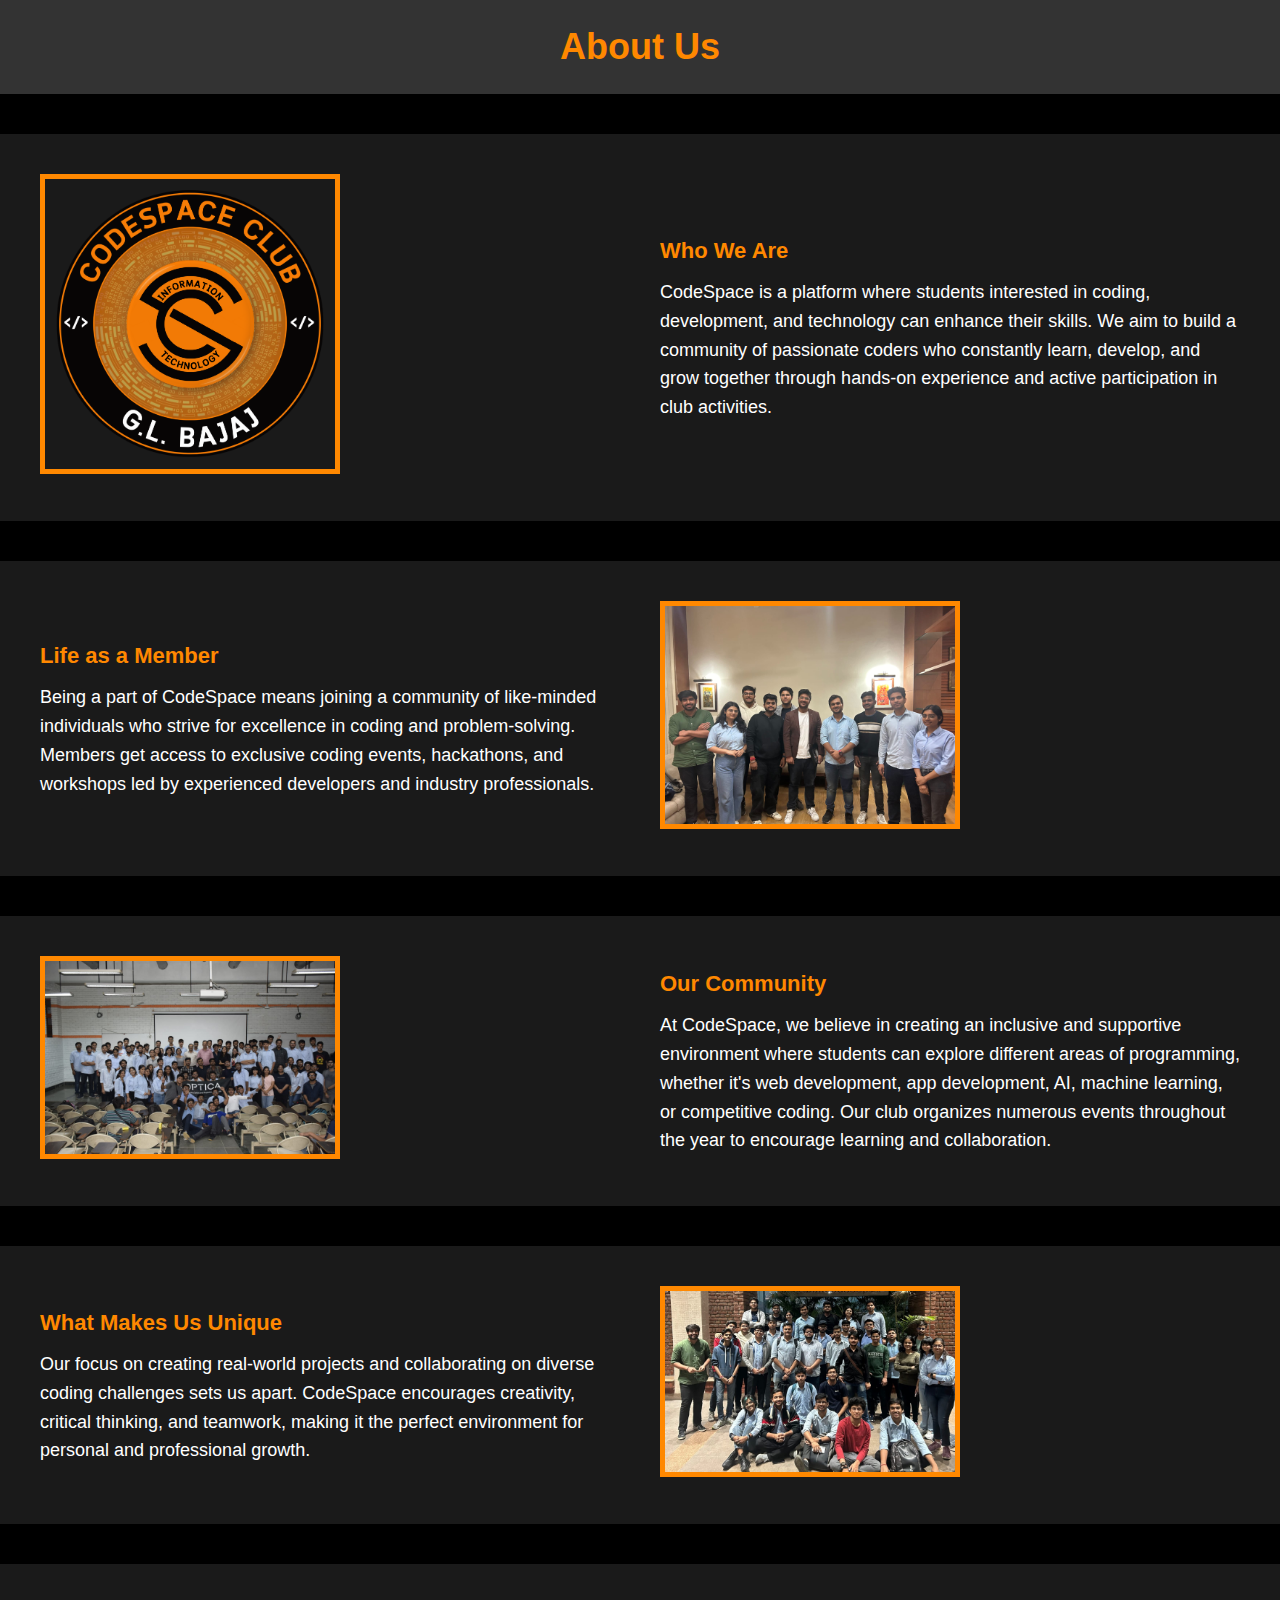
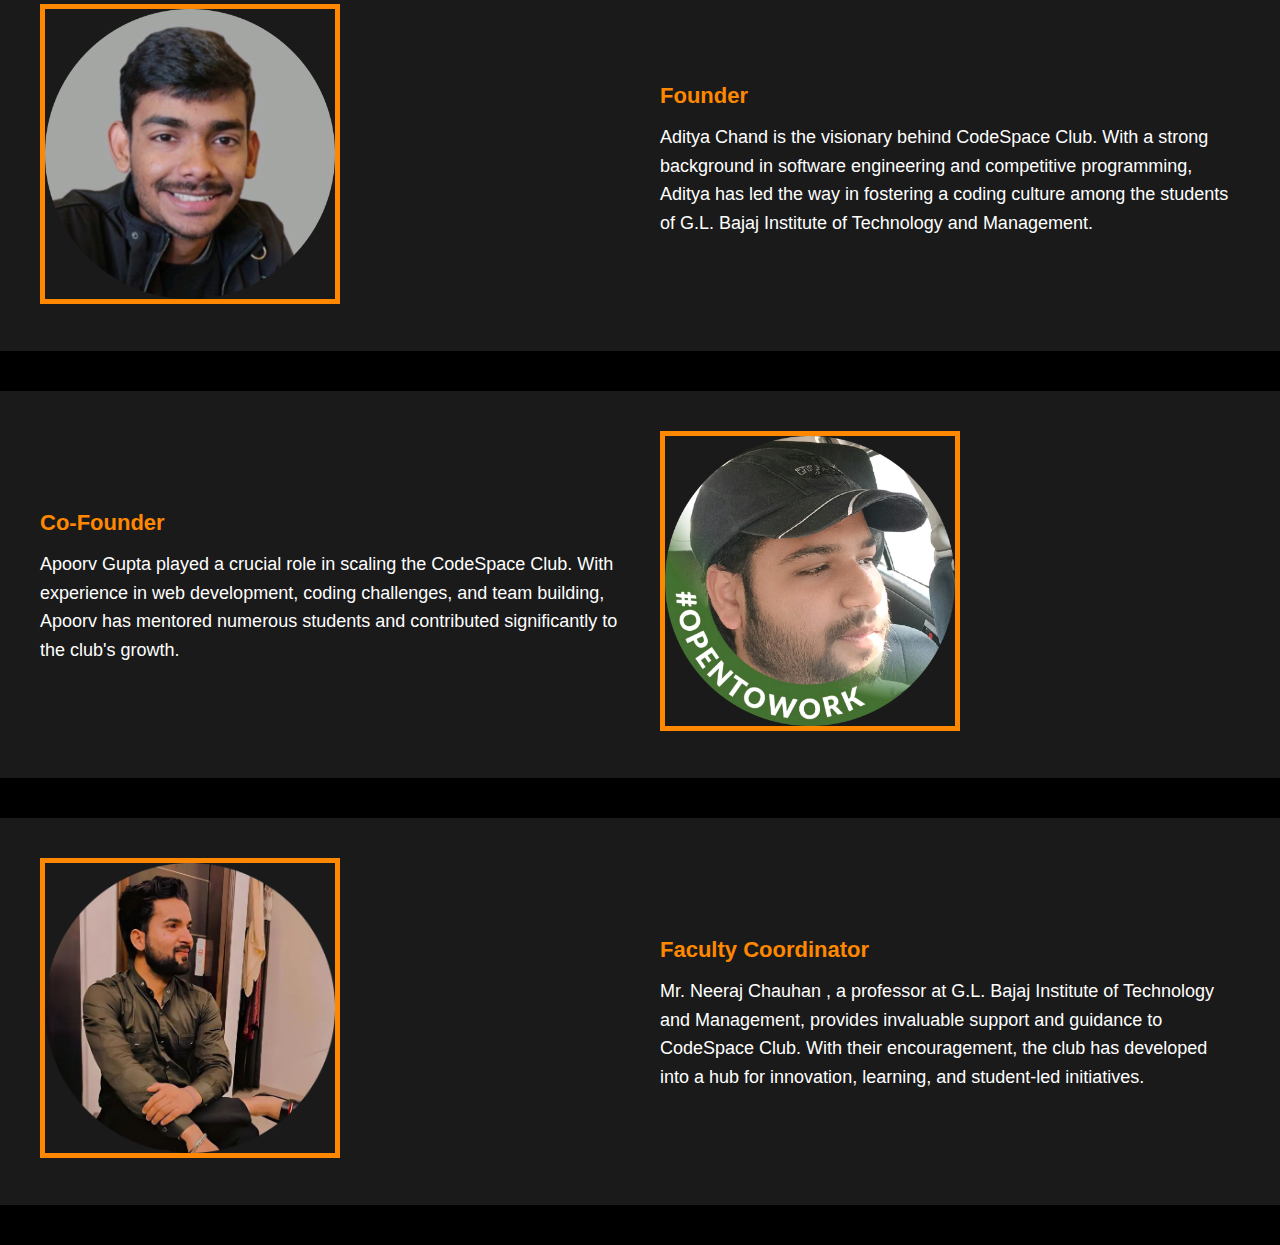
<file: about_new.html>
<!DOCTYPE html>
<html lang="en">
<head>
    <meta charset="UTF-8">
    <meta name="viewport" content="width=device-width, initial-scale=1.0">
    <title>CodeSpace Club - About Us</title>
    <link rel="stylesheet" href="css/about_new.css">
</head>
<body>

    <!-- Top Heading -->
    <header class="page-header">
        <h1>About Us</h1>
    </header>



    <!-- Who We Are Section -->
    <div class="content-section">
        <div class="image-container">
            <img src="images/CodeSpace Logo.png" alt="Who We Are Image">
        </div>
        <div class="text-container">
            <p><strong>Who We Are</strong></p>
            <p>CodeSpace is a platform where students interested in coding, development, and technology can enhance their skills. We aim to build a community of passionate coders who constantly learn, develop, and grow together through hands-on experience and active participation in club activities.</p>
        </div>
    </div>

    <!-- Life as a Member Section -->
    <div class="content-section">
        <div class="text-container">
            <p><strong>Life as a Member</strong></p>
            <p>Being a part of CodeSpace means joining a community of like-minded individuals who strive for excellence in coding and problem-solving. Members get access to exclusive coding events, hackathons, and workshops led by experienced developers and industry professionals.</p>
        </div>
        <div class="image-container">
            <img src="images/life_as_member.jpg" alt="Life as a Member Image">
        </div>
    </div>


     <!-- Our Community Section -->
     <div class="content-section">
        <div class="text-container">
            <p><strong>Our Community</strong></p>
            <p>At CodeSpace, we believe in creating an inclusive and supportive environment where students can explore different areas of programming, whether it's web development, app development, AI, machine learning, or competitive coding. Our club organizes numerous events throughout the year to encourage learning and collaboration.</p>
        </div>
        <div class="image-container">
            <img src="images/our_community.jpg" alt="CodeSpace Community">
        </div>
    </div>



    <!-- What Makes Us Unique Section -->
    <div class="content-section">
        <div class="image-container">
            <img src="images/what_makes_us_unique.jpg" alt="What Makes Us Unique Image">
        </div>
        <div class="text-container">
            <p><strong>What Makes Us Unique</strong></p>
            <p>Our focus on creating real-world projects and collaborating on diverse coding challenges sets us apart. CodeSpace encourages creativity, critical thinking, and teamwork, making it the perfect environment for personal and professional growth.</p>
        </div>
    </div>

    <!-- Founder, Co-Founder, and Faculty Coordinator Section -->
    <div class="content-section">
        <div class="image-container">
            <img src="images/founder.png" alt="Founder Photo">
        </div>
        <div class="text-container">
            <p><strong>Founder</strong></p>
            <p>Aditya Chand is the visionary behind CodeSpace Club. With a strong background in software engineering and competitive programming, Aditya has led the way in fostering a coding culture among the students of G.L. Bajaj Institute of Technology and Management.</p>
        </div>
    </div>

    <div class="content-section">
        <div class="text-container">
            <p><strong>Co-Founder</strong></p>
            <p>Apoorv Gupta played a crucial role in scaling the CodeSpace Club. With experience in web development, coding challenges, and team building, Apoorv has mentored numerous students and contributed significantly to the club's growth.</p>
        </div>
        <div class="image-container">
            <img src="images/cofounder.png" alt="Co-Founder Photo">
        </div>
    </div>

    <div class="content-section">
        <div class="image-container">
            <img src="images/faculty.png" alt="Faculty Coordinator Photo">
        </div>
        <div class="text-container">
            <p><strong>Faculty Coordinator</strong></p>
            <p>Mr. Neeraj Chauhan , a professor at G.L. Bajaj Institute of Technology and Management, provides invaluable support and guidance to CodeSpace Club. With their encouragement, the club has developed into a hub for innovation, learning, and student-led initiatives.</p>
        </div>
    </div>

</body>
</html>
</file>
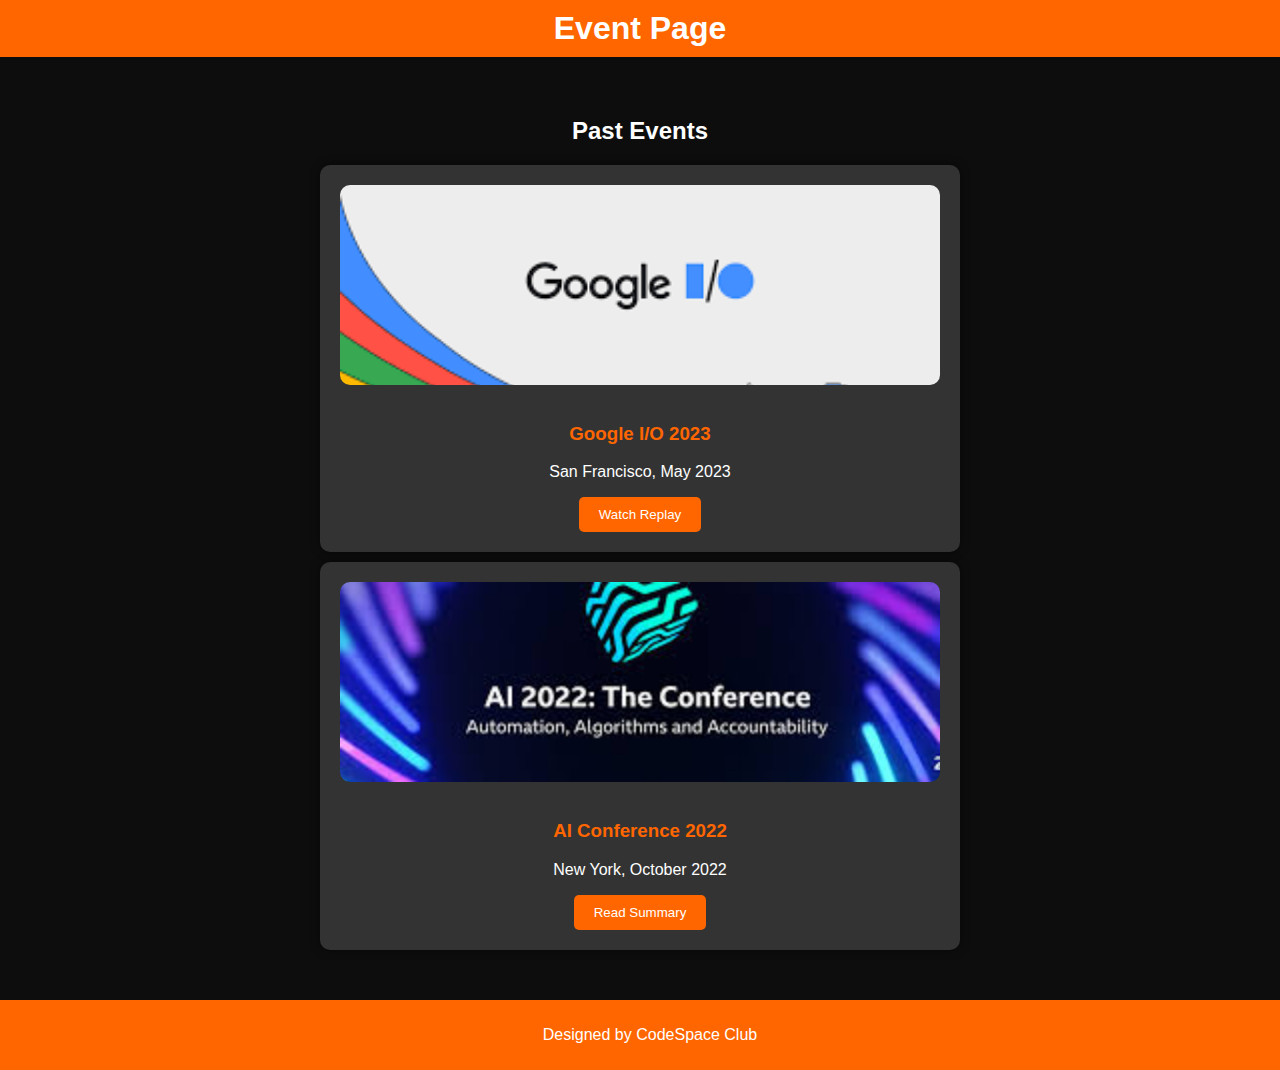
<file: events_new.html>
<!DOCTYPE html>
<html lang="en">
<head>
    <meta charset="UTF-8">
    <meta name="viewport" content="width=device-width, initial-scale=1.0">
    <meta http-equiv="X-UA-Compatible" content="ie=edge">
    <title>Event Page</title>
    <link rel="stylesheet" href="css/events_new.css">
</head>
<body>
    <header>
        <h1>Event Page</h1>
    </header>

    <!-- <section class="featured-event">
        <h2>Featured Event</h2>
        <div class="event-card">
            <img src="images/devfest.png" alt="Featured Event" class="event-image">
            <h3>Join DevFest 2024</h3>
            <p>A global event hosted by Google Developer Groups around the world.</p>
            <button>Learn More</button>
        </div>
    </section> -->

    <!-- <section class="upcoming-events">
        <h2>Upcoming Events</h2>
        <div class="event-list">
            <div class="event-card">
                <img src="images/Google Workspace Developer Summit.png" alt="Upcoming Event" class="event-image">
                <h3>Google Workspace Developer Summit</h3>
                <p>Boston, Berlin - September 2024</p>
                <button>Register</button>
            </div>
            <div class="event-card">
                <img src="images/Tech Equity Collective Innovate.png" alt="Upcoming Event" class="event-image">
                <h3>Tech Equity Collective Innovate</h3>
                <p>Applications are now open!</p>
                <button>Apply Now</button>
            </div>
        </div>
    </section> -->

    <section class="past-events">
        <h2>Past Events</h2>
        <div class="event-list">
            <div class="event-card">
                <img src="images/Google IO 2023.png" alt="Past Event" class="event-image">
                <h3>Google I/O 2023</h3>
                <p>San Francisco, May 2023</p>
                <button>Watch Replay</button>
            </div>
            <div class="event-card">
                <img src="images/AI Conference 2022.jpeg" alt="Past Event" class="event-image">
                <h3>AI Conference 2022</h3>
                <p>New York, October 2022</p>
                <button>Read Summary</button>
            </div>
        </div>
    </section>

    <footer>
        <p>Designed by CodeSpace Club</p>
    </footer>
</body>
</html>
</file>
<file: css/about_new.css>
/* Basic styles for body */
body {
    font-family: Arial, sans-serif;
    margin: 0;
    padding: 0;
    background-color: #000; /* Black background */
    color: #fff; /* White text */
}

/* Header styling */
.page-header {
    text-align: center;
    padding: 20px;
    background-color: #333; /* Darker background for header */
}

.page-header h1 {
    font-size: 36px;
    margin: 0;
    color: #ff8800; /* Orange color for heading */
}



/* Alternating layout for content sections */
.content-section {
    display: flex;
    flex-wrap: wrap;
    align-items: center;
    justify-content: space-between;
    margin: 40px 0;
    padding: 20px;
    background-color: #1a1a1a; /* Dark background for sections */
}

/* Default layout: text on left, image on right */
.text-container {
    flex: 1;
    padding: 20px;
}

.text-container p {
    font-size: 18px;
    line-height: 1.6;
    margin-bottom: 20px;
}

.text-container strong {
    font-size: 22px;
    color: #ff8800; /* Orange color for headings */
}

.image-container {
    flex: 1;
    padding: 20px;
    max-width: 100%; /* Ensures the container doesn't exceed the viewport */
}

.image-container img {
    max-width: 100%;
    height: auto;
    width: 50%; /* Reduces the width of images to 50% of their container */
    border: 5px solid #ff8800; /* Orange border around the images */
}

/* Alternate the image and text positions */
.content-section:nth-child(odd) .text-container {
    order: 1;
}

.content-section:nth-child(odd) .image-container {
    order: 2;
}

.content-section:nth-child(even) .text-container {
    order: 2;
}

.content-section:nth-child(even) .image-container {
    order: 1;
}

/* Mobile responsiveness */
@media (max-width: 768px) {
    .content-section {
        flex-direction: column;
    }
    .image-container, .text-container {
        order: unset; /* No alternating order on mobile */
        text-align: center;
    }
    .image-container img {
        width: 80%; /* Adjust width on mobile for better fit */
    }
}

/* Additional styling for better readability */
body {
    line-height: 1.5;
    font-size: 16px;
}

.content-section p {
    margin: 10px 0;
    font-size: 18px;
}
</file>
<file: css/events_new.css>
/* General Styles */
body {
    font-family: 'Verdana', sans-serif;
    margin: 0;
    background-color: #0d0d0d;
    color: white;
}

/* Header */
header {
    background-color: #ff6600;
    padding: 10px;
    text-align: center;
    color: white;
}

header h1 {
    margin: 0;
}

/* Event Sections */
section {
    padding: 20px;
    margin: 20px 0;
}

.featured-event, .upcoming-events, .past-events {
    text-align: center;
}

/* Event Cards */
.event-card {
    background-color: #333;
    padding: 20px;
    margin: 10px auto;
    border-radius: 10px;
    width: 80%;
    max-width: 600px; /* Maximum width for large screens */
    box-shadow: 0px 0px 10px rgba(0, 0, 0, 0.5);
    position: relative;
}

.event-card h3 {
    color: #ff6600;
}

.event-card button {
    background-color: #ff6600;
    border: none;
    padding: 10px 20px;
    color: white;
    border-radius: 5px;
    cursor: pointer;
}

.event-card button:hover {
    background-color: #cc5200;
}

/* Event Images */
.event-image {
    width: 100%;
    height: auto; /* Ensures the aspect ratio is maintained */
    max-height: 200px; /* Limit image height to 200px */
    object-fit: cover; /* Ensures image fills the available space without distortion */
    border-radius: 10px;
    margin-bottom: 15px;
}

/* Footer */
footer {
    background-color: #ff6600;
    color: white;
    text-align: center;
    padding: 10px;
    position: relative;
    bottom: 0;
    width: 100%;
}

/* Responsive Design */
@media (max-width: 768px) {
    .event-card {
        width: 90%; /* Slightly larger cards for smaller screens */
    }

    .event-image {
        height: auto; /* Let images scale as per screen size */
        max-height: 150px;
    }
}
</file>
